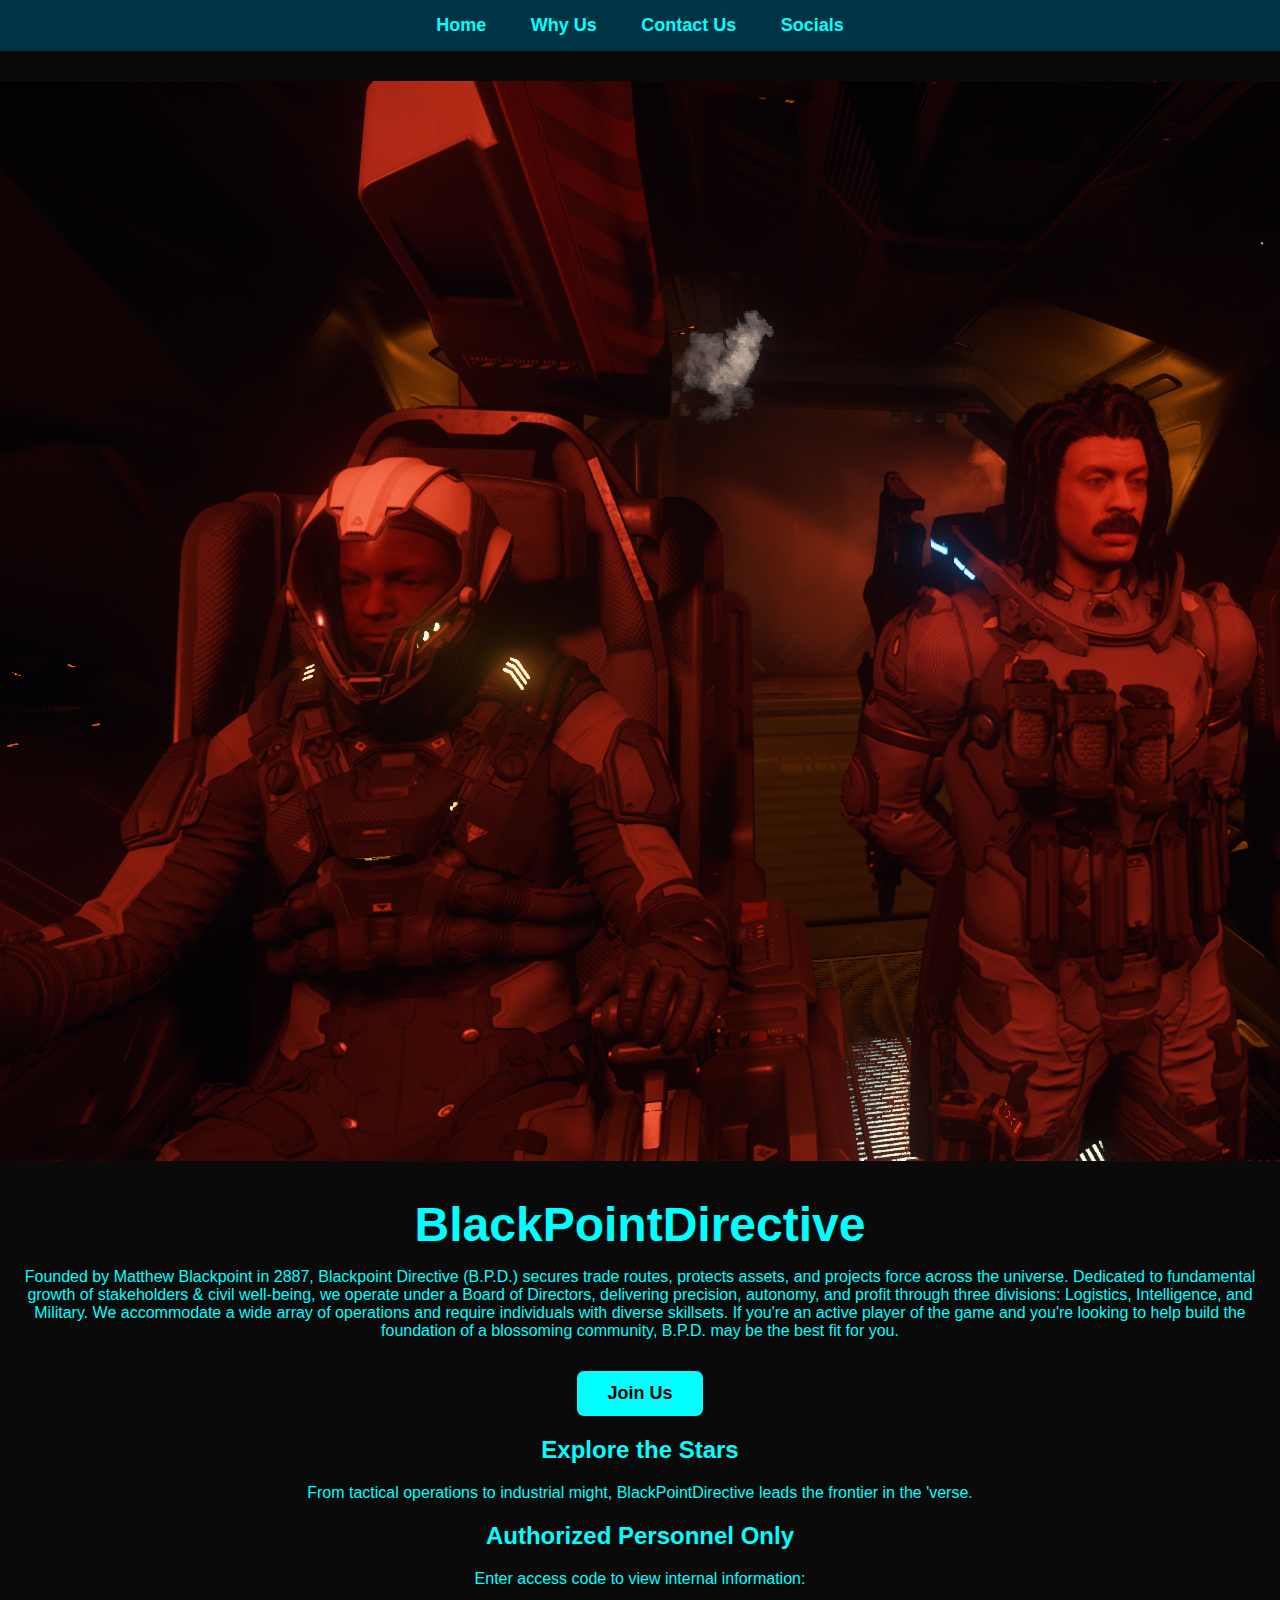
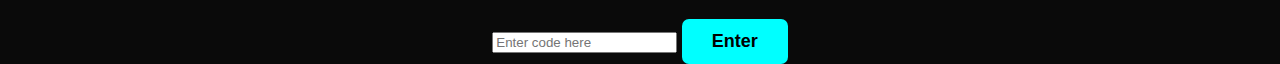
<file: index.html>
<!DOCTYPE html>
<html lang="en">
<head>
  <meta charset="UTF-8" />
  <meta name="viewport" content="width=device-width, initial-scale=1" />
  <title>BlackPointDirective</title>
  <link rel="stylesheet" href="styles.css" />
</head>
<body>

  <!-- NAVIGATION BAR -->
  <nav>
    <a href="index.html">Home</a>
    <a href="why.html">Why Us</a>
    <a href="contact.html">Contact Us</a>
    <a href="socials.html">Socials</a>
  </nav>

  <!-- HERO / SLIDESHOW SECTION -->
  <section class="hero">
    <div class="slide-container">
      <div class="slide">
        <img src="images/slide1.png" alt="Slide 1" />
      </div>
      <div class="slide">
        <img src="images/slide2.png" alt="Slide 2" />
      </div>
      <div class="slide">
        <img src="images/slide3.png" alt="Slide 3" />
      </div>
    </div>

    <!-- OVERLAY TEXT ON HERO -->
    <div class="hero-overlay"></div>
    <div class="hero-content">
      <h1>BlackPointDirective</h1>
      <p>Founded by Matthew Blackpoint in 2887, Blackpoint Directive (B.P.D.) secures trade routes, protects assets, and projects force across the universe. Dedicated to fundamental growth of stakeholders & civil well-being, we operate under a Board of Directors, delivering precision, autonomy, and profit through three divisions: Logistics, Intelligence, and Military. We accommodate a wide array of operations and require individuals with diverse skillsets. If you're an active player of the game and you're looking to help build the foundation of a blossoming community, B.P.D. may be the best fit for you.</p>
      <button onclick="window.location.href='https://discord.com/invite/TBD'">Join Us</button>
    </div>
  </section>

  <!-- GALAXY-STYLE SECTION BELOW HERO -->
  <section class="galaxy">
    <div class="galaxy-content">
      <h2>Explore the Stars</h2>
      <p>From tactical operations to industrial might, BlackPointDirective leads the frontier in the 'verse.</p>
    </div>
  </section>

  <!-- AUTHORIZED ACCESS SECTION -->
  <section class="auth-section">
    <h2>Authorized Personnel Only</h2>
    <p>Enter access code to view internal information:</p>
    <input
      type="password"
      id="accessCode"
      placeholder="Enter code here"
      autocomplete="off"
    />
    <button id="unlockBtn">Enter</button>
  </section>

  <script>
    // ===== SLIDESHOW LOGIC =====
    let slideIndex = 0;
    const slides = document.getElementsByClassName("slide");
    const totalSlides = slides.length;

    function showSlide(n) {
      for (let i = 0; i < totalSlides; i++) {
        slides[i].style.display = "none";
      }
      slides[n].style.display = "block";
    }

    function nextSlide() {
      slideIndex = (slideIndex + 1) % totalSlides;
      showSlide(slideIndex);
    }

    // Initialize slideshow
    showSlide(slideIndex);
    setInterval(nextSlide, 5000); // Change image every 5 seconds

    // ===== AUTHENTICATION LOGIC =====
    document.getElementById("unlockBtn").addEventListener("click", () => {
      const code = document.getElementById("accessCode").value.trim();
      if (code === "BlackPointA258") {
        window.location.href = "internal.html";
      } else {
        alert("Incorrect code. Please try again.");
      }
    });
  </script>

</body>
</html>
</file>
<file: styles.css>
/* styles.css */
body {
  margin: 0;
  font-family: 'Segoe UI', Tahoma, Geneva, Verdana, sans-serif;
  background-color: #0a0a0a;
  color: #00ffff;
  text-align: center;
}

nav {
  background-color: #003344;
  padding: 15px 0;
  margin-bottom: 30px;
}

nav a {
  color: #00ffff;
  margin: 0 20px;
  text-decoration: none;
  font-weight: 600;
  font-size: 18px;
  transition: color 0.3s ease;
}

nav a:hover {
  color: #66ffff;
}

h1 {
  font-size: 3em;
  margin-bottom: 10px;
}

button {
  background-color: #00ffff;
  border: none;
  color: #000;
  padding: 12px 30px;
  font-size: 18px;
  font-weight: bold;
  border-radius: 7px;
  cursor: pointer;
  margin-top: 15px;
  transition: background-color 0.3s ease;
}

button:hover {
  background-color: #66ffff;
}

footer {
  margin-top: 40px;
  font-size: 14px;
  color: #004455;
}

/* Slideshow container */
.slideshow-container {
  max-width: 800px;
  margin: 0 auto 40px;
  position: relative;
  border-radius: 12px;
  overflow: hidden;
  box-shadow: 0 0 15px #00ffff88;
}

/* Slides */
.mySlides {
  display: none;
  width: 100%;
}

.mySlides img {
  width: 100%;
  border-radius: 12px;
}

/* Caption text */
.caption {
  color: #00ffff;
  font-size: 1.2em;
  padding: 10px 0;
  background: #001122cc;
  position: absolute;
  bottom: 0;
  width: 100%;
  text-align: center;
}

/* Next & previous buttons */
.prev, .next {
  cursor: pointer;
  position: absolute;
  top: 50%;
  width: auto;
  margin-top: -20px;
  padding: 16px;
  color: #00ffff;
  font-weight: bold;
  font-size: 22px;
  border-radius: 0 8px 8px 0;
  user-select: none;
  background-color: #001122aa;
  transition: background-color 0.3s ease;
}

.next {
  right: 0;
  border-radius: 8px 0 0 8px;
}

.prev:hover, .next:hover {
  background-color: #004466cc;
}

/* Responsive */
@media screen and (max-width: 600px) {
  nav a {
    font-size: 14px;
    margin: 0 10px;
  }
  h1 {
    font-size: 2em;
  }
  button {
    padding: 10px 20px;
    font-size: 16px;
  }
}
</file>
